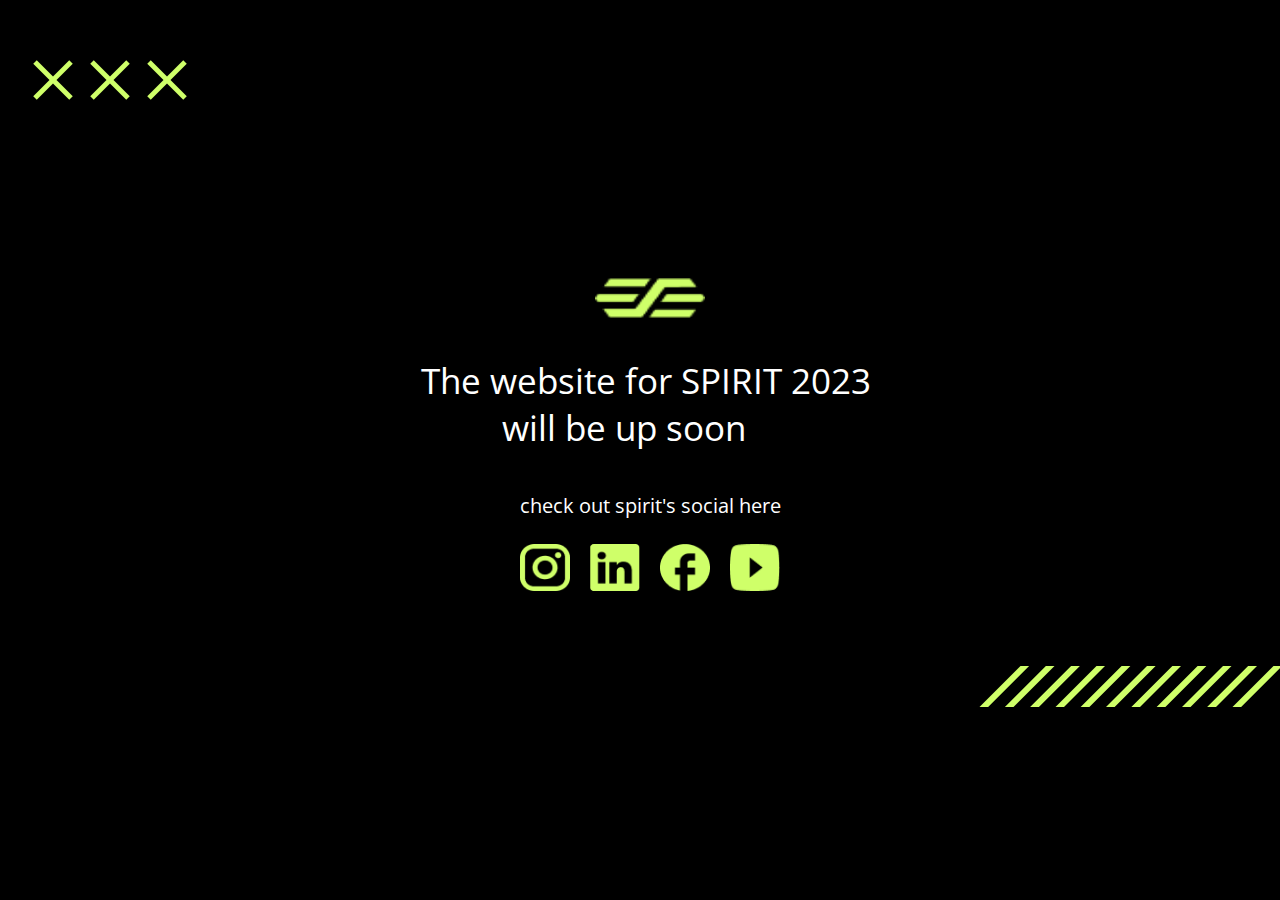
<file: index.html>
<!DOCTYPE html>
<html lang="en">

<head>
    <meta charset="UTF-8">
    <meta name="viewport" content="width=device-width, initial-scale=1.0">


    <link rel="stylesheet" href="spirit.css">
   
    <link href="https://fonts.googleapis.com/css2?family=Open+Sans:ital,wght@1,300;1,500&display=swap" rel="stylesheet">



    <title>Spirit 2023</title>
</head>

<body>
    <style src="./spirit.css">


    </style>


    <div class="first"><img src="Group 60.png">
    </div>
    <div class="box">
        <div class="box1">
            <img src="Spirit vector (1).png">
        </div>
        <div class="box2">
            <pre>The website for SPIRIT 2023 
         will be up soon</pre>
        </div>
        <div class="box4">
            <pre>check out spirit's social here</pre>
        </div>
        <div class="box3">
            <div class="b1">
                <a href="https://www.instagram.com/spirit_iitguwahati/" target="_blank"><img src="Vector.png"></a>


            </div>
            <div class="b2">
                <a href="https://www.linkedin.com/company/spiritiitguwahati/" target="_blank"><img src="Vector (3).png"></a>

            </div>
            <div class="b3"><a href="https://www.facebook.com/spiritiitg/" target="_blank"><img src="Vector (1).png"></a>
            </div>
            <div class="b4"><a href="https://youtube.com/@spiritiitguwahati2541" target="_blank">
                    <img src="Vector (2).png">
                </a></div>
        </div>



    </div>
    <div class="last">
        <img src="Mask group.png">
    </div>
</body>

</html>
</file>
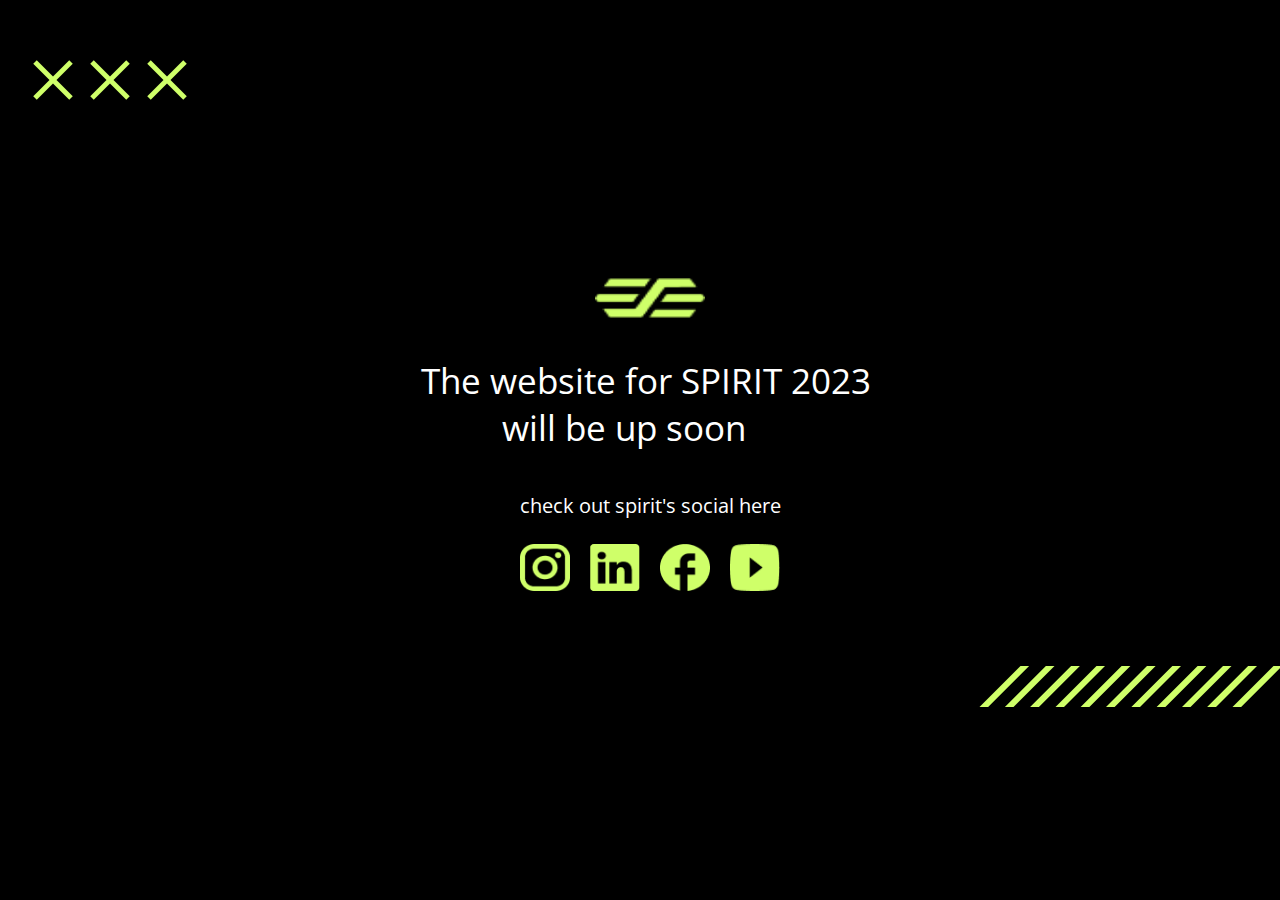
<file: sprit.html>
<!DOCTYPE html>
<html lang="en">

<head>
    <meta charset="UTF-8">
    <meta name="viewport" content="width=device-width, initial-scale=1.0">


    <link rel="stylesheet" href="spirit.css">
   
    <link href="https://fonts.googleapis.com/css2?family=Open+Sans:ital,wght@1,300;1,500&display=swap" rel="stylesheet">



    <title>Document</title>
</head>

<body>
    <style src="./spirit.css">


    </style>


    <div class="first"><img src="Group 60.png">
    </div>
    <div class="box">
        <div class="box1">
            <img src="Spirit vector (1).png">
        </div>
        <div class="box2">
            <pre>The website for SPIRIT 2023 
         will be up soon</pre>
        </div>
        <div class="box4">
            <pre>check out spirit's social here</pre>
        </div>
        <div class="box3">
            <div class="b1">
                <a href="https://www.instagram.com/spirit_iitguwahati/" target="_blank"><img src="Vector.png"></a>


            </div>
            <div class="b2">
                <a href="https://www.linkedin.com/company/spiritiitguwahati/" target="_blank"><img src="Vector (3).png"></a>

            </div>
            <div class="b3"><a href="https://www.facebook.com/spiritiitg/" target="_blank"><img src="Vector (1).png"></a>
            </div>
            <div class="b4"><a href="https://youtube.com/@spiritiitguwahati2541" target="_blank">
                    <img src="Vector (2).png">
                </a></div>
        </div>



    </div>
    <div class="last">
        <img src="Mask group.png">
    </div>
</body>

</html>
</file>
<file: spirit.css>
body {
    background-color: black;
    color: white;
}

.box {
    background-color: black;
    border: 0px solid white;
    display: flex;
    flex-direction: column;
    align-items: center;

}

.box1 {
    background-color: black;
    border: 0px solid white;

}

pre {
    font-family: 'Open Sans', sans-serif;
}

.box1 img {
    height: 40px;
    width: 110px;
}

.box2 {
    background-color: black;
    border: 0px solid white;
    color: white;


    height: 50px;
    font-size: 25px;
}




.box4 {
    background-color: black;
    margin-top: 100px;
    font-size: 20px;
}

.box3 {
    background-color: black border: 0px solid rgb(141, 125, 125);
    display: flex;
    flex-direction: row;
    margin-top: 5px;
}

.b1 {
    border: 0px solid white;
    width: 50px;
    height: 42px;
}

.box3 img {
    height: 47px;
    width: 50px;
}

.b2 {
    border: 0px solid white;
    width: 50px;
    height: 40px;
    margin-left: 20px;
}

.b3 {
    border: 0px solid white;
    width: 50px;
    height: 40px;
    background-color: black;
    margin-left: 20px;
}

.b4 {
    border: 0px solid white;
    width: 50px;
    height: 40px;
    background-color: black;
    margin-left: 20px;
}

.b3 img {
    background-color: black;
}


.first {
    border: 0px solid white;
    margin-top: 60px;


}




@media(max-width:466px) {
    .box {
        margin-left: 0px;
        margin-top: 170px;
    }

    .box2 {
        font-size: 24px;
        margin-left: 28px;
    }

    .box1 {
        margin-left: 38px;
    }

    .box4 {
        font-size: 17px;
        margin-top: 80px;
        margin-left: 30px;
    }

    .box3 {
        margin-left: 20px;

    }

    .last {
        margin-top: 220px;
    }

    .first img {
        margin-left: 35%;
    }

    .last img {
        margin-left: 30px;
    }

}

@media (min-width: 467px) and (max-width: 966px) {
    .box {
        margin-left: 10px;
        margin-top: 204px;
    }

    .box2 {
        font-size: 32px;
    }

    .box4 {
        font-size: 20px;
    }

    .last {
        margin-top: 350px;
        margin-left: 32%;
    }

    .first img {
        margin-left: 42%;
    }

}

@media (min-width: 967px) {
    .box {
        margin-left: 20px;
        margin-top: 174px;
    }

    .first img {
        margin-left: 2%;
    }

    .box2 {
        font-size: 35px;
    }

    .last {
        padding-left: 76%;
        margin-top: 80px;
    }

}
</file>
